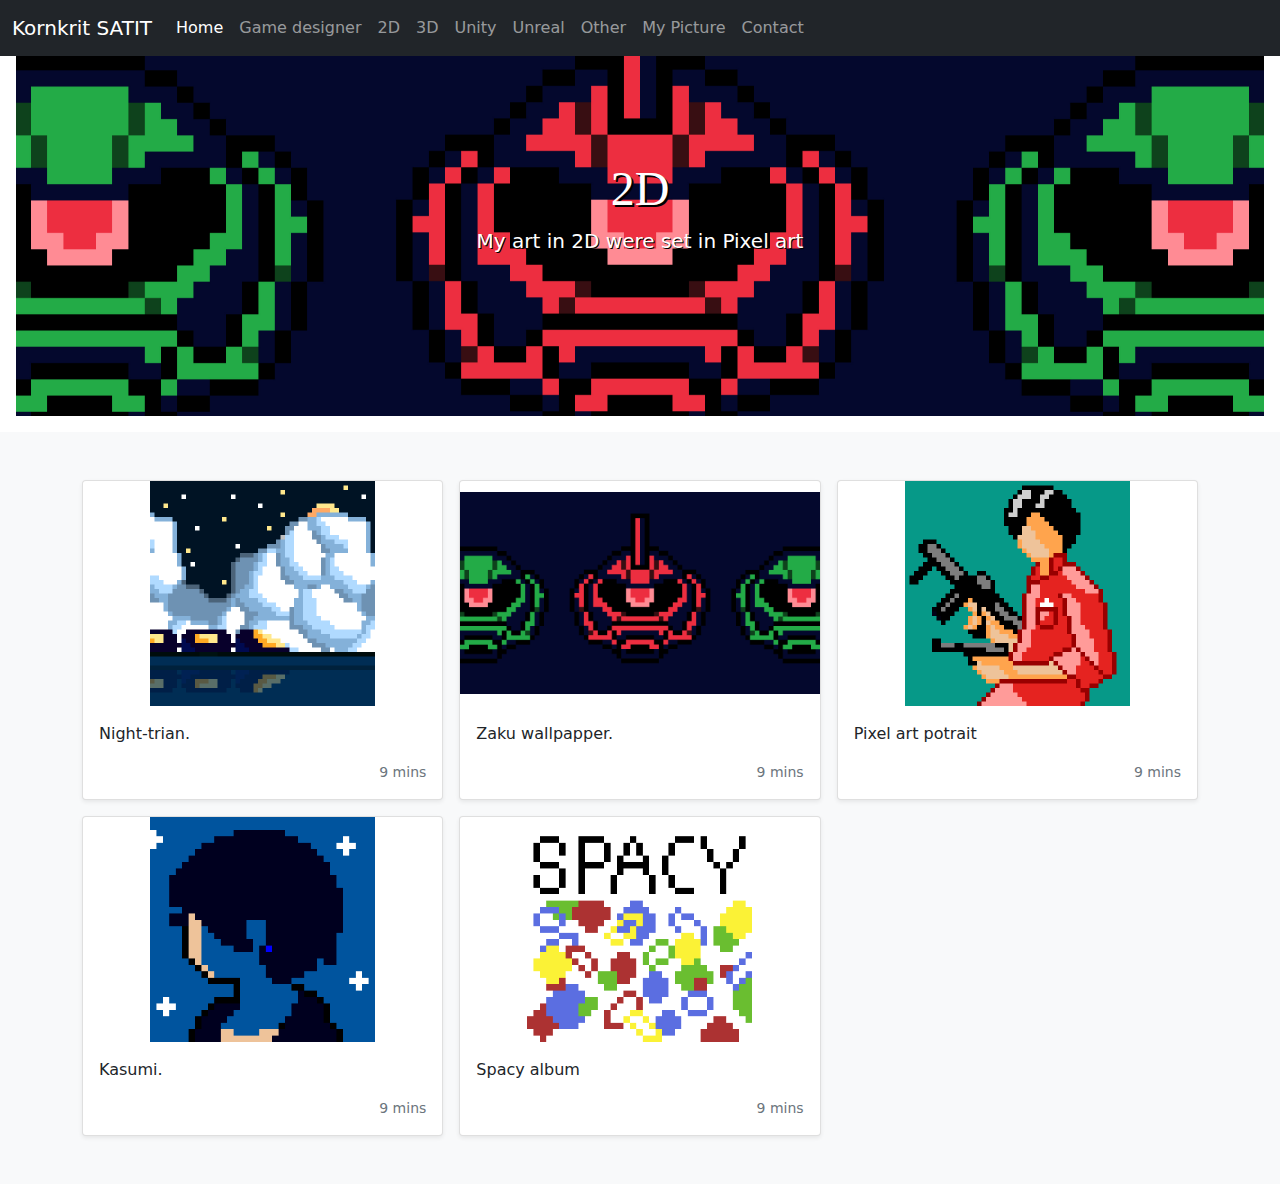
<file: 2D.html>
<!DOCTYPE html>
<html lang="en">
<head>
    <meta charset="UTF-8">
    <meta name="viewport" content="width=device-width, initial-scale=1.0">
    <title>Document</title>
    <link rel="stylesheet" href="css/bootstrap.min.css">
    <link rel="stylesheet" href="Custom.css">
    <link rel="stylesheet" href="Product.css">
    <link rel="stylesheet" href="bloom-effect.css">
<script src="js/bootstrap.min.js"> </script>
</head>
<body>
     <!-- Start Header -->
     <nav class="navbar navbar-expand-md navbar-dark fixed-top bg-dark">
        <div class="container-fluid">
          <a class="navbar-brand" href="index.html">Kornkrit SATIT</a>
          <button class="navbar-toggler" type="button" data-bs-toggle="collapse" data-bs-target="#navbarCollapse" aria-controls="navbarCollapse" aria-expanded="false" aria-label="Toggle navigation">
            <span class="navbar-toggler-icon"></span>
          </button>
          <div class="collapse navbar-collapse" id="navbarCollapse">
            <ul class="navbar-nav me-auto mb-2 mb-md-0">
              
              <li class="nav-item">
                <a class="nav-link active" aria-current="page" href="index.html">Home</a>
              </li>
              
              <li class="nav-item">
                <a class="nav-link" href="Game Design.html">Game designer</a>
              </li>
              
              <li class="nav-item">
                  <a class="nav-link" href="2D.html">2D</a>
              </li>
  
              <li class="nav-item">
                  <a class="nav-link" href="3D.html">3D</a>
              </li>
  
              <li class="nav-item">
                <a class="nav-link" href="Unity.html">Unity</a>
              </li>
  
              <li class="nav-item">
                <a class="nav-link" href="UE.html">Unreal</a>
              </li>
            
              <li class="nav-item">
              <a class="nav-link" href="Other.html">Other</a>
              </li>
  
              <li class="nav-item">
                <a class="nav-link" href="Picture.html">My Picture</a>
              </li>
  
              <li class="nav-item">
                <a class="nav-link" href="Contact.html">Contact</a>
              </li>
  
            </ul>
            
          </div>
        </div>
      </nav>
      <!-- End Header -->

      <!-- Main -->
      <main>

        <div class="position-relative overflow-hidden p-3 p-md-5 m-md-3 text-center" style="background-image: url('Sorce/Char_wallpaper_4k.jpg'); background-size: cover; background-repeat: no-repeat; background-position: center;">
          <div class="col-md-5 p-lg-5 mx-auto my-5 bg-transparent">
              <h1 class="display-4 fw-normal text-white" style="text-shadow: 2px 2px 0 black;">2D</h1> <!-- Added text-shadow for outline effect -->
              <p class="lead fw-normal text-white" style="text-shadow: 1px 1px 0 black;">My art in 2D were set in Pixel art </p> <!-- Added text-shadow -->
            
          </div>
          
        </div>

      <!-- End main -->
      <div class="album py-5 bg-light">
        <div class="container">
    
          <div class="row row-cols-1 row-cols-sm-2 row-cols-md-3 g-3">
            <div class="col">
              <div class="card shadow-sm bloom-effect">
                <a href="Sorce/Night-trian.gif">
                <img src="Sorce/Night-trian.gif" class="card-img-top" alt="Description of image 1" style="height: 225px; object-fit: contain;">
              </a>
                <div class="card-body">
                  <p class="card-text">Night-trian.</p>
                  <div class="d-flex justify-content-between align-items-center">
                    <div class="btn-group">
                      
                    </div>
                    <small class="text-muted">9 mins</small>
                  </div>
                </div>
              </div>
            </div>
            <div class="col">
              <div class="card shadow-sm bloom-effect">
                <a href="Sorce/Char_wallpaper_4k.jpg">
                <img src="Sorce/Char_wallpaper_4k.jpg" class="card-img-top" alt="Description of image 1" style="height: 225px; object-fit: contain;">
                  </a>
                <div class="card-body">
                  <p class="card-text">Zaku wallpapper.</p>
                  <div class="d-flex justify-content-between align-items-center">
                    <div class="btn-group">
                      
                    </div>
                    <small class="text-muted">9 mins</small>
                  </div>
                </div>
              </div>
            </div>
            <div class="col">
              <div class="card shadow-sm bloom-effect">
                <a href="Sorce/Fuji_GunSlinger.png">
                  <img src="Sorce/Fuji_GunSlinger.png" class="card-img-top" alt="Description of image 1" style="height: 225px; object-fit: contain;">
                    </a>
                <div class="card-body">
                  <p class="card-text">Pixel art potrait</p>
                  <div class="d-flex justify-content-between align-items-center">
                    <div class="btn-group">
             
                    </div>
                    <small class="text-muted">9 mins</small>
                  </div>
                </div>
              </div>
            </div>
    
            <div class="col">
              <div class="card shadow-sm bloom-effect">
                <a href="Sorce/Kasumi.png">
                  <img src="Sorce/Kasumi.png" class="card-img-top" alt="Description of image 1" style="height: 225px; object-fit: contain;">
                    </a>
                <div class="card-body">
                  <p class="card-text">Kasumi.</p>
                  <div class="d-flex justify-content-between align-items-center">
                    <div class="btn-group">
       
                    </div>
                    <small class="text-muted">9 mins</small>
                  </div>
                </div>
              </div>
            </div>
            <div class="col">
              <div class="card shadow-sm bloom-effect">
                <a href="Sorce/Spacy.png">
                  <img src="Sorce/Spacy.png" class="card-img-top" alt="Description of image 1" style="height: 225px; object-fit: contain;">
                    </a>
                <div class="card-body">
                  <p class="card-text">Spacy album</p>
                  <div class="d-flex justify-content-between align-items-center">
                    <div class="btn-group">

                    </div>
                    <small class="text-muted">9 mins</small>
                  </div>
                </div>
              </div>
            </div>
            
                  </div>
                </div>
              </div>
            </div>
          </div>
        </div>
      </div>
</body>
</html>
</file>
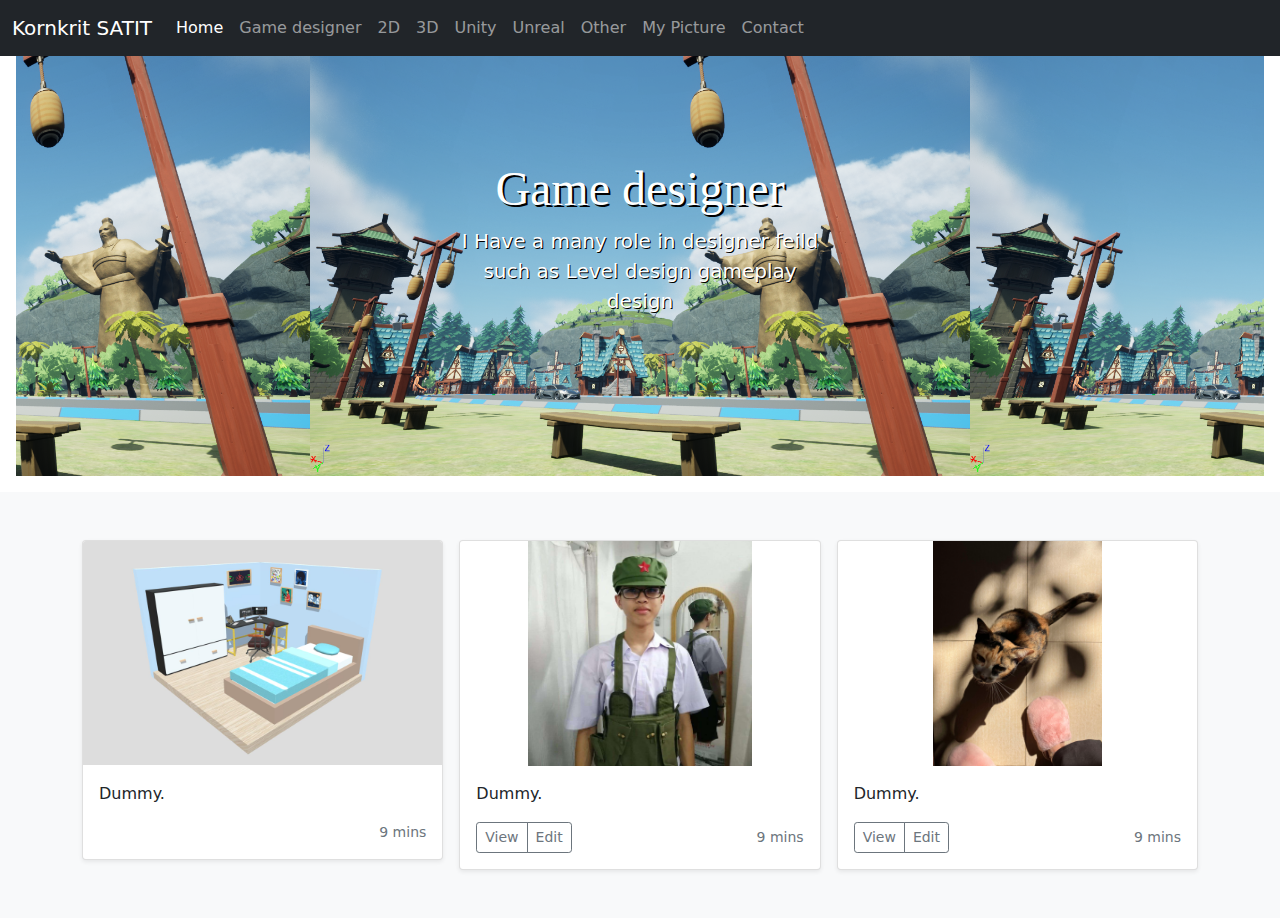
<file: Game Design.html>
<!DOCTYPE html>
<html lang="en">
<head>
    <meta charset="UTF-8">
    <meta name="viewport" content="width=device-width, initial-scale=1.0">
    <title>Document</title>
    <link rel="stylesheet" href="css/bootstrap.min.css">
    <link rel="stylesheet" href="Custom.css">
    <link rel="stylesheet" href="Product.css">
    <link rel="stylesheet" href="bloom-effect.css">
<script src="js/bootstrap.min.js"> </script>
</head>
<body>
     <!-- Start Header -->
     <nav class="navbar navbar-expand-md navbar-dark fixed-top bg-dark">
        <div class="container-fluid">
          <a class="navbar-brand" href="index.html">Kornkrit SATIT</a>
          <button class="navbar-toggler" type="button" data-bs-toggle="collapse" data-bs-target="#navbarCollapse" aria-controls="navbarCollapse" aria-expanded="false" aria-label="Toggle navigation">
            <span class="navbar-toggler-icon"></span>
          </button>
          <div class="collapse navbar-collapse" id="navbarCollapse">
            <ul class="navbar-nav me-auto mb-2 mb-md-0">
              
              <li class="nav-item">
                <a class="nav-link active" aria-current="page" href="index.html">Home</a>
              </li>
              
              <li class="nav-item">
                <a class="nav-link" href="Game Design.html">Game designer</a>
              </li>
              
              <li class="nav-item">
                  <a class="nav-link" href="2D.html">2D</a>
              </li>
  
              <li class="nav-item">
                  <a class="nav-link" href="3D.html">3D</a>
              </li>
  
              <li class="nav-item">
                <a class="nav-link" href="Unity.html">Unity</a>
              </li>
  
              <li class="nav-item">
                <a class="nav-link" href="UE.html">Unreal</a>
              </li>
            
              <li class="nav-item">
              <a class="nav-link" href="Other.html">Other</a>
              </li>
  
              <li class="nav-item">
                <a class="nav-link" href="Picture.html">My Picture</a>
              </li>
  
              <li class="nav-item">
                <a class="nav-link" href="Contact.html">Contact</a>
              </li>
  
            </ul>
            
          </div>
        </div>
      </nav>
      <!-- End Header -->
    
      <!-- Album -->
    <main>

      <div class="position-relative overflow-hidden p-3 p-md-5 m-md-3 text-center" style="background-image: url('Sorce/GameDesignerHeader.png'); background-size: contain; background-repeat: repeat; background-position: center;">
        <div class="col-md-5 p-lg-5 mx-auto my-5 bg-transparent">
            <h1 class="display-4 fw-normal text-white" style="text-shadow: 2px 2px 0 black;">Game designer</h1> <!-- Added text-shadow for outline effect -->
            <p class="lead fw-normal text-white" style="text-shadow: 1px 1px 0 black;">I Have a many role in designer feild such as Level design gameplay design </p> <!-- Added text-shadow -->
          
        </div>
        
      </div>
    
    
    
    
        
        
      
        <div class="album py-5 bg-light">
          <div class="container">
      
            <div class="row row-cols-1 row-cols-sm-2 row-cols-md-3 g-3">
              <div class="col">
                <div class="card shadow-sm bloom-effect">
                  <a href="Sorce/Bedroom.jpg">
                    <img src="Sorce/Bedroom.jpg" class="card-img-top" alt="Description of image 1" style="height: 225px; object-fit: contain;">
                      </a>
                  <div class="card-body">
                    <p class="card-text">Dummy.</p>
                    <div class="d-flex justify-content-between align-items-center">
                      <div class="btn-group">
                        
                      </div>
                      <small class="text-muted">9 mins</small>
                    </div>
                  </div>
                </div>
              </div>
              <div class="col">
                <div class="card shadow-sm bloom-effect">
                  <a href="Sorce/Commie.jpg">
                    <img src="Sorce/Commie.jpg" class="card-img-top" alt="Description of image 1" style="height: 225px; object-fit: contain;">
                      </a>
      
                  <div class="card-body">
                    <p class="card-text">Dummy.</p>
                    <div class="d-flex justify-content-between align-items-center">
                      <div class="btn-group">
                        <button type="button" class="btn btn-sm btn-outline-secondary">View</button>
                        <button type="button" class="btn btn-sm btn-outline-secondary">Edit</button>
                      </div>
                      <small class="text-muted">9 mins</small>
                    </div>
                  </div>
                </div>
              </div>
              <div class="col">
                <div class="card shadow-sm bloom-effect">
                  <a href="Sorce/Cat.jpg">
                    <img src="Sorce/Cat.jpg" class="card-img-top" alt="Description of image 1" style="height: 225px; object-fit: contain;">
                      </a>
                  <div class="card-body">
                    <p class="card-text">Dummy.</p>
                    <div class="d-flex justify-content-between align-items-center">
                      <div class="btn-group">
                        <button type="button" class="btn btn-sm btn-outline-secondary">View</button>
                        <button type="button" class="btn btn-sm btn-outline-secondary">Edit</button>
                      </div>
                      <small class="text-muted">9 mins</small>
                    </div>
                  </div>
                </div>
              </div>
      
              
                    </div>
                  </div>
                </div>
              </div>
            </div>
          </div>
        </div>
      
      </main>
</body>
</html>
</file>
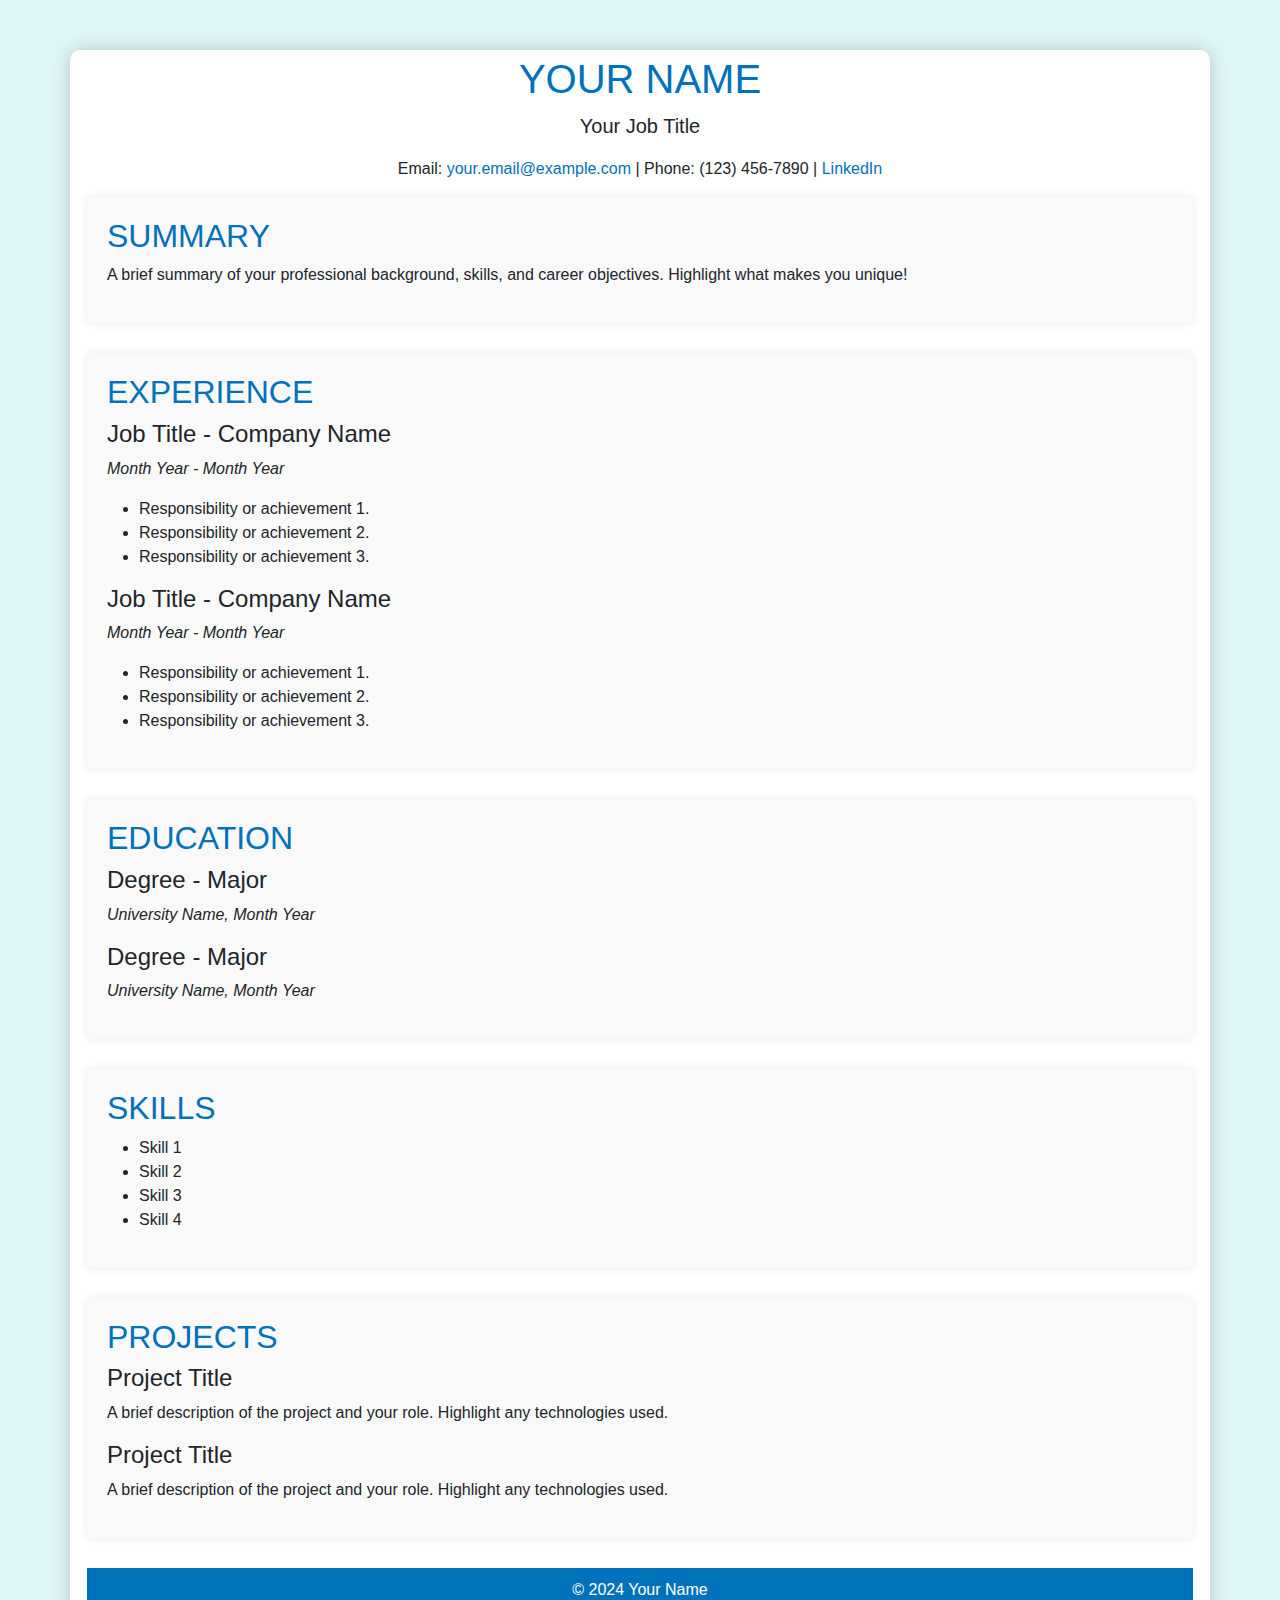
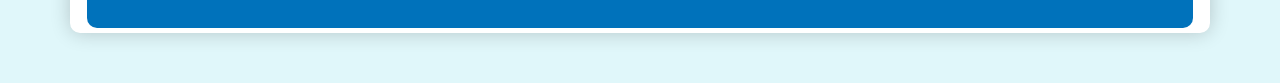
<file: Gen.html>
<!DOCTYPE html>
<html lang="en">
<head>
    <meta charset="UTF-8">
    <meta name="viewport" content="width=device-width, initial-scale=1.0">
    <title>Your Name - Resume</title>
    <!-- Bootstrap CSS -->
    <link href="https://cdn.jsdelivr.net/npm/bootstrap@5.3.0-alpha1/dist/css/bootstrap.min.css" rel="stylesheet">
    <style>
        /* Custom styles for the body and sections */
        body {
            background-color: #e0f7fa; /* Light blue background */
            font-family: 'Arial', sans-serif;
        }
        .container {
            margin-top: 50px;
            margin-bottom: 50px;
            border: 5px solid #ffffff; /* White border */
            border-radius: 10px; /* Rounded corners */
            background-color: #ffffff; /* White background for content */
            box-shadow: 0 0 20px rgba(0, 0, 0, 0.2); /* Soft shadow */
        }
        h1, h2 {
            color: #0072bb; /* Wii blue */
            text-transform: uppercase;
        }
        .section {
            margin-bottom: 30px;
            padding: 20px;
            background: #f9f9f9; /* Light gray for sections */
            border-radius: 5px;
            box-shadow: 0 0 10px rgba(0, 0, 0, 0.1);
        }
        a {
            color: #0072bb; /* Wii blue for links */
            text-decoration: none;
        }
        a:hover {
            text-decoration: underline;
        }
        footer {
            background-color: #0072bb; /* Wii blue footer */
            color: white;
            padding: 10px 0;
            border-radius: 0 0 10px 10px; /* Rounded bottom corners */
        }
    </style>
</head>
<body>

<div class="container">
    <!-- Header Section -->
    <header class="text-center">
        <h1>Your Name</h1>
        <p class="lead">Your Job Title</p>
        <p>Email: <a href="mailto:your.email@example.com">your.email@example.com</a> | Phone: (123) 456-7890 | <a href="https://www.linkedin.com/in/yourlinkedinprofile" target="_blank">LinkedIn</a></p>
    </header>

    <!-- Summary Section -->
    <div class="section">
        <h2>Summary</h2>
        <p>A brief summary of your professional background, skills, and career objectives. Highlight what makes you unique!</p>
    </div>

    <!-- Experience Section -->
    <div class="section">
        <h2>Experience</h2>
        <h4>Job Title - Company Name</h4>
        <p><em>Month Year - Month Year</em></p>
        <ul>
            <li>Responsibility or achievement 1.</li>
            <li>Responsibility or achievement 2.</li>
            <li>Responsibility or achievement 3.</li>
        </ul>
        
        <h4>Job Title - Company Name</h4>
        <p><em>Month Year - Month Year</em></p>
        <ul>
            <li>Responsibility or achievement 1.</li>
            <li>Responsibility or achievement 2.</li>
            <li>Responsibility or achievement 3.</li>
        </ul>
    </div>

    <!-- Education Section -->
    <div class="section">
        <h2>Education</h2>
        <h4>Degree - Major</h4>
        <p><em>University Name, Month Year</em></p>
        
        <h4>Degree - Major</h4>
        <p><em>University Name, Month Year</em></p>
    </div>

    <!-- Skills Section -->
    <div class="section">
        <h2>Skills</h2>
        <ul>
            <li>Skill 1</li>
            <li>Skill 2</li>
            <li>Skill 3</li>
            <li>Skill 4</li>
        </ul>
    </div>

    <!-- Projects Section -->
    <div class="section">
        <h2>Projects</h2>
        <h4>Project Title</h4>
        <p>A brief description of the project and your role. Highlight any technologies used.</p>

        <h4>Project Title</h4>
        <p>A brief description of the project and your role. Highlight any technologies used.</p>
    </div>

    <!-- Footer Section -->
    <footer class="text-center">
        <p>© 2024 Your Name</p>
    </footer>
</div>

<!-- Bootstrap JS -->
<script src="https://cdn.jsdelivr.net/npm/bootstrap@5.3.0-alpha1/dist/js/bootstrap.bundle.min.js"></script>
</body>
</html>
</file>
<file: Custom.css>
/* stylelint-disable selector-list-comma-newline-after */

.blog-header {
    line-height: 1;
    border-bottom: 1px solid #e5e5e5;
  }
  
  .blog-header-logo {
    font-family: "Playfair Display", Georgia, "Times New Roman", serif/*rtl:Amiri, Georgia, "Times New Roman", serif*/;
    font-size: 2.25rem;
  }
  
  .blog-header-logo:hover {
    text-decoration: none;
  }
  
  h1, h2, h3, h4, h5, h6 {
    font-family: "Playfair Display", Georgia, "Times New Roman", serif/*rtl:Amiri, Georgia, "Times New Roman", serif*/;
  }
  
  .display-4 {
    font-size: 2.5rem;
  }
  @media (min-width: 768px) {
    .display-4 {
      font-size: 3rem;
    }
  }
  
  .nav-scroller {
    position: relative;
    z-index: 2;
    height: 2.75rem;
    overflow-y: hidden;
  }
  
  .nav-scroller .nav {
    display: flex;
    flex-wrap: nowrap;
    padding-bottom: 1rem;
    margin-top: -1px;
    overflow-x: auto;
    text-align: center;
    white-space: nowrap;
    -webkit-overflow-scrolling: touch;
  }
  
  .nav-scroller .nav-link {
    padding-top: .75rem;
    padding-bottom: .75rem;
    font-size: .875rem;
  }
  
  .card-img-right {
    height: 100%;
    border-radius: 0 3px 3px 0;
  }
  
  .flex-auto {
    flex: 0 0 auto;
  }
  
  .h-250 { height: 250px; }
  @media (min-width: 768px) {
    .h-md-250 { height: 250px; }
  }
  
  /* Pagination */
  .blog-pagination {
    margin-bottom: 4rem;
  }
  .blog-pagination > .btn {
    border-radius: 2rem;
  }
  
  /*
   * Blog posts
   */
  .blog-post {
    margin-bottom: 4rem;
  }
  .blog-post-title {
    margin-bottom: .25rem;
    font-size: 2.5rem;
  }
  .blog-post-meta {
    margin-bottom: 1.25rem;
    color: #727272;
  }
  
  /*
   * Footer
   */
  .blog-footer {
    padding: 2.5rem 0;
    color: #727272;
    text-align: center;
    background-color: #f9f9f9;
    border-top: .05rem solid #e5e5e5;
  }
  .blog-footer p:last-child {
    margin-bottom: 0;
  }
</file>
<file: Product.css>
/*
   * Dummy devices (replace them with your own or something else entirely!)
   */
  
  .product-device {
    position: absolute;
    right: 10%;
    bottom: -30%;
    width: 300px;
    height: 540px;
    background-color: #333;
    border-radius: 21px;
    transform: rotate(30deg);
  }
  
  .product-device::before {
    position: absolute;
    top: 10%;
    right: 10px;
    bottom: 10%;
    left: 10px;
    content: "";
    background-image: url('Sorce/Fuji_GunSlinger.png'); /* Added background image */
    background-size: cover; /* Ensures the image covers the area */
    background-position: center; /* Centers the image */
    border-radius: 5px;
    z-index: 1; /* Overlay above the image */
}
  .product-device-2 {
    top: -25%;
    right: auto;
    bottom: 0;
    left: 5%;
    background-color: #e5e5e5;
  }
  
  
  /*
   * Extra utilities
   */
  
  .flex-equal > * {
    flex: 1;
  }
  @media (min-width: 768px) {
    .flex-md-equal > * {
      flex: 1;
    }
  }
</file>
<file: bloom-effect.css>
.bloom-effect {
    transition: transform 0.3s ease; /* Smooth transition for the bloom effect */
}

.bloom-effect:hover {
    transform: scale(1.05); /* Scale up the element on hover */
    filter: brightness(1.1); /* Increase brightness for a bloom effect */
}
</file>
